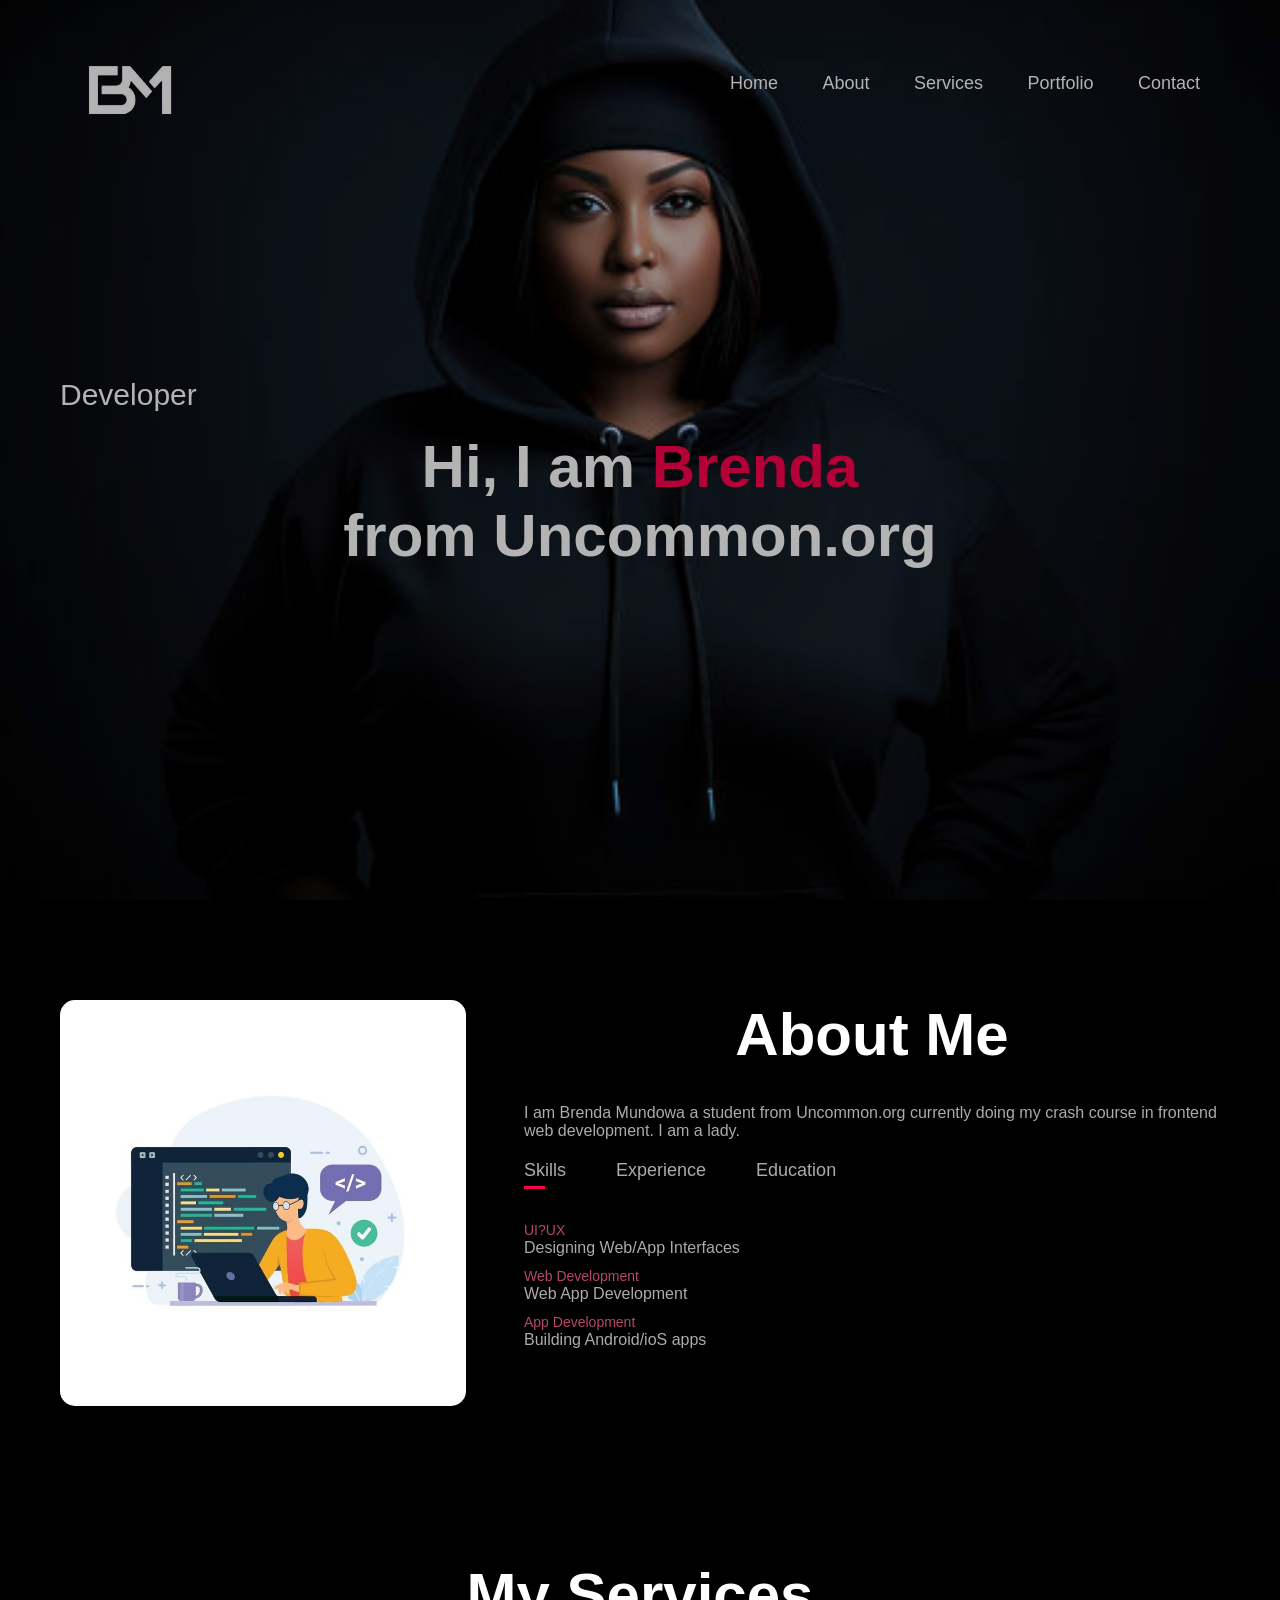
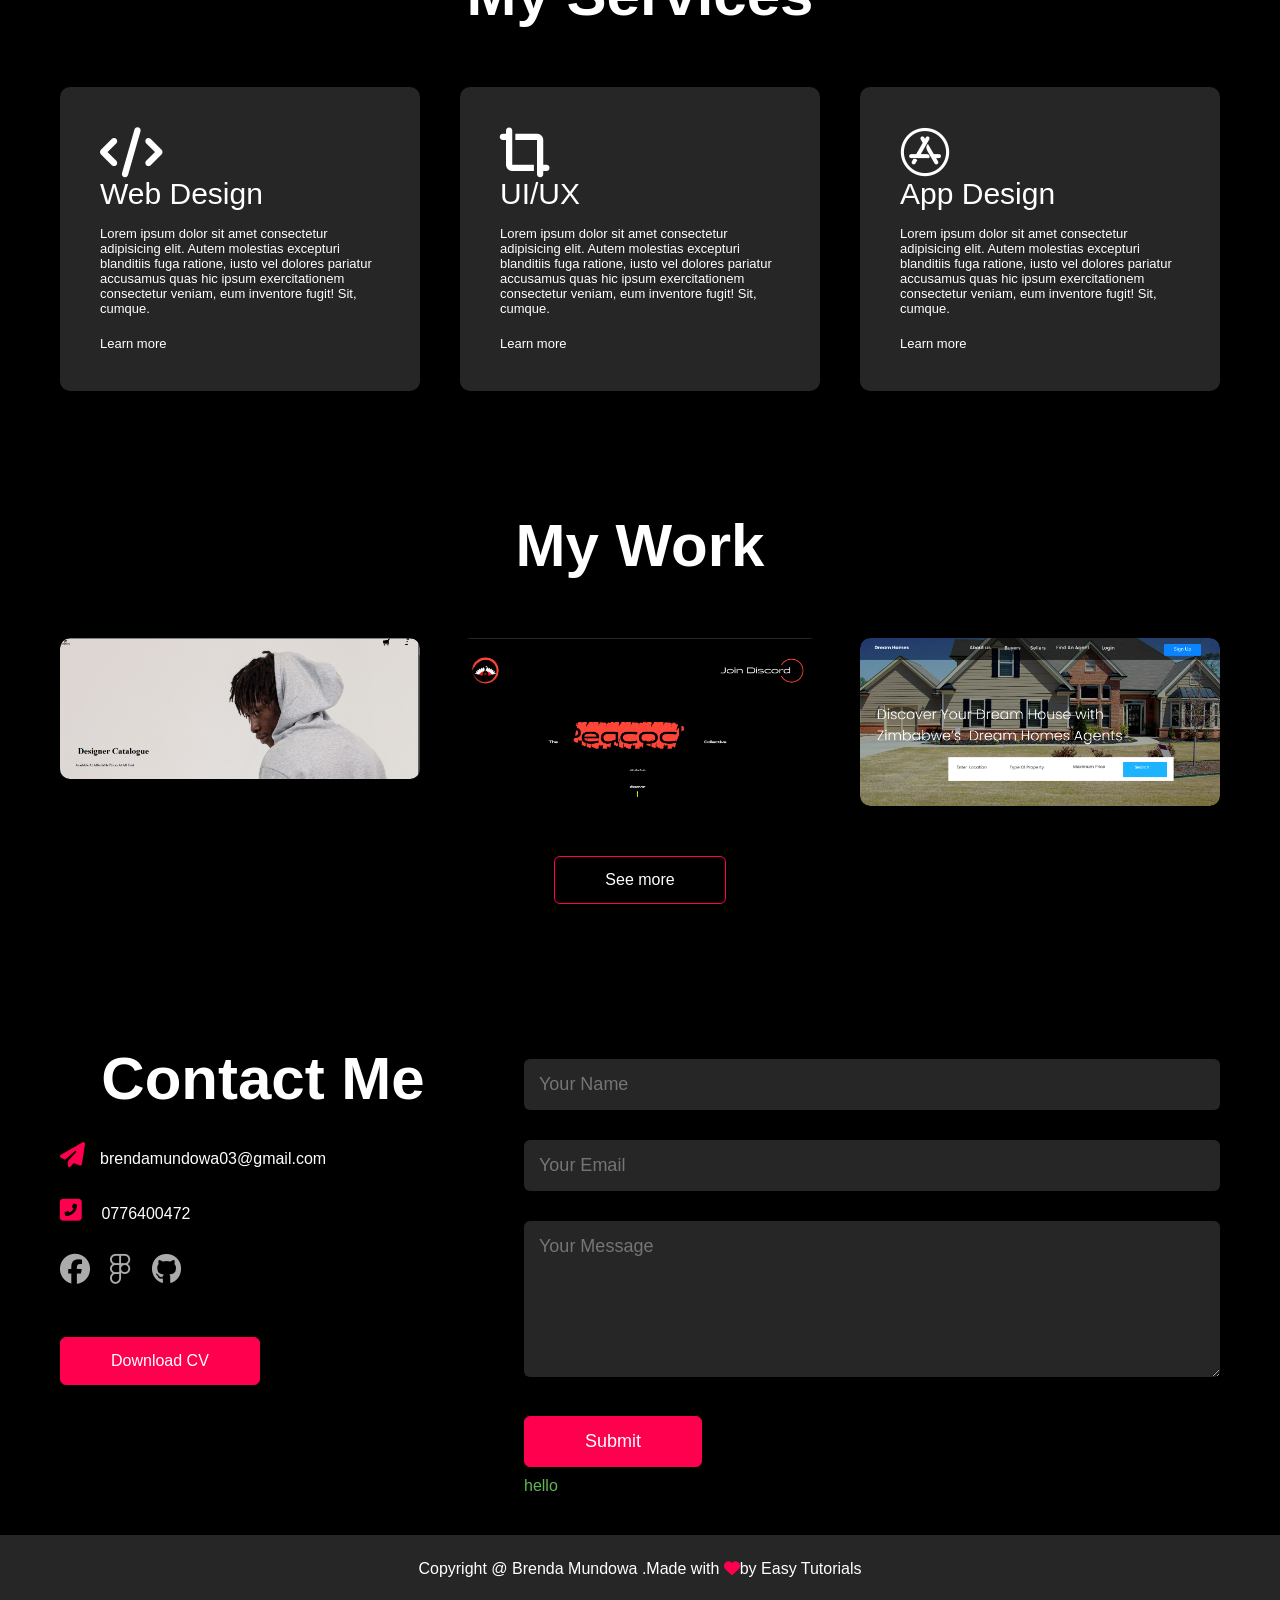
<file: Index.html>
<!DOCTYPE html>
<html lang="en">
<head>
    <meta charset="UTF-8">
    <meta name="viewport" content="width=device-width, initial-scale=1.0">
    <title>Personal Portfolio</title>
    <link rel="stylesheet" href="./css/style.css">
    <link rel="stylesheet" href="https://cdnjs.cloudflare.com/ajax/libs/font-awesome/6.6.0/css/all.min.css" integrity="sha512-Kc323vGBEqzTmouAECnVceyQqyqdsSiqLQISBL29aUW4U/M7pSPA/gEUZQqv1cwx4OnYxTxve5UMg5GT6L4JJg==" crossorigin="anonymous" referrerpolicy="no-referrer" />
   
</head>
<body>
    <div id="header">
<div class="container">
    <nav>
        <img src="./images/Bm__7_922_imagens__fotos_e_ilustrações_stock_livres_de_direitos___Shutterstock-removebg-preview (2).png" width="15px" class="logo">
        <ul id="sidemenu">
            <li><a href="#header"> Home</a></li>
            <li><a href="#about"> About</a></li>
            <li><a href="#services"> Services</a></li>
            <li><a href="#portfolio"> Portfolio</a></li>
            <li><a href="# contact"> Contact</a></li>
            <i class="fas fa-times" onclick="closemenu()"></i>
        </ul>
     <i class="fas fa-bars" onclick="openmenu()"></i>   
    </nav>
    <div class="header-text">
        <p>Developer</p>
        <h1>Hi, I am <span>Brenda</span> <br>from Uncommon.org</h1>

    </div>
</div>
    </div>
  <!-- this is my about section  -->
    <div id="about" >
       <div class="container">
        <div class="row">
            <div class="about-col-1">
                <img src="./images/Programmer working on web and application development on computer.jpg" alt="">
            </div>
            <div class="about-col-2">
                <h1 class="sub-title">About Me</h1>
                <p>I am Brenda Mundowa a student from Uncommon.org currently
                     doing my crash course in  frontend web development.
                    I am a lady.
                </p>
                <div class="tab-titles">
                    <p class="tab-links active-link" onclick="opentab('skills')">Skills</p>
                    <p class="tab-links" onclick="opentab('experience')">Experience</p>
                    <p class="tab-links" onclick="opentab('education')">Education</p>
                </div>
                <div  class="tab-contents active-tab" id="skills">
                    <ul>
                        <li> <span> UI?UX</span> <br>Designing Web/App Interfaces</li>
                        <li> <span> Web Development</span> <br> Web App Development</li>
                        <li> <span> App Development</span> <br>Building Android/ioS apps</li>
                    </ul>
                </div>
                
                <div class="tab-contents"  id="experience">
                    <ul>
                        <li> <span> 2021-Current</span> <br>UI/UX Design Training at Uncommon.org</li>
                        <li> <span> 2019-2021</span> <br> UI/UX Design Executive at Coin Digital Ltd</li>
                        <li> <span> App Development</span> <br>Internship at ekart eCommerce.</li>
                    </ul>
                </div>
                <div class="tab-contents" id="education">
                    <ul>
                        <li> <span> 2016</span> <br>UI/UX Design Training at ET Institute</li>
                        <li> <span> 2016</span> <br> MBA from MT Bangalore.</li>
                        <li> <span> 2016</span> <br>BBA from ISM Bangalore.</li>
                    </ul>
                </div>
            </div>
         </div>
        </div>
       </div>
    </div>
    <!-- this is my Services section  -->
     <div id="services">
        <div class="container">
            <h1 class="sub-title"> My Services</h1>
            <div class="services-list">
           <div>
            <i class="fas fa-code"></i>
            <h2>Web Design</h2>
            <p>Lorem ipsum dolor sit amet consectetur adipisicing elit. Autem molestias excepturi blanditiis fuga ratione, iusto vel dolores pariatur accusamus quas hic ipsum exercitationem consectetur
                 veniam, eum inventore fugit! Sit, cumque.</p>
                 <a href="#">Learn more</a>
           </div>
           <div>
            <i class="fas fa-crop-alt"></i>
            <h2>UI/UX</h2>
            <p>Lorem ipsum dolor sit amet consectetur adipisicing elit. Autem molestias excepturi blanditiis fuga ratione, iusto vel dolores pariatur accusamus quas hic ipsum exercitationem consectetur
                 veniam, eum inventore fugit! Sit, cumque.</p>
                 <a href="#">Learn more</a>
           </div>
           <div>
            <i class="fab fa-app-store"></i>
            <h2>App Design</h2>
            <p>Lorem ipsum dolor sit amet consectetur adipisicing elit. Autem molestias excepturi blanditiis fuga ratione, iusto vel dolores pariatur accusamus quas hic ipsum exercitationem consectetur
                 veniam, eum inventore fugit! Sit, cumque.</p>
                 <a href="#">Learn more</a>
           </div>
            </div>
        </div>
     </div>
     <!-- this is my Portfolio  -->
      <div id="portfolio">
        <div class="container">
          <h1 class="sub-title"> My Work</h1>  
          <div class="work-list">
            <div class="work">
                <img src="./images/Shoptacle.png" width="100px" >
                <div class="layer">
                   <h3>Social Media App</h3> 
                   <p>The app connects you to the talented people around the world
                     Download it from play store</p>
                     <a href="https://brendamundowa.github.io/shoptacle-project/"><i class="fas fa-external-link-alt"> </i></a>
                </div>
            </div>
            <div class="work">
                <img src="./images/peacock  projects.png" width="100px" >
                <div class="layer">
                    <h3>Music App</h3> 
                    <p>The app connects you to the talented people around the world
                      Download it from play store</p>
                      <a href="#"><i class="fas fa-external-link-alt"> </i></a>
                 </div>
            </div>
            <div class="work">
                <img src="./images/Real Estate picture.png" width="100px" >
                <div class="layer">
                    <h3>Online Shopping App</h3> 
                    <p>The app connects you to the talented people around the world
                      Download it from play store</p>
                      <a href="https://www.figma.com/design/CCuyIAf7oX89a572sDBRtn/REAL-ESTATE-PROJECT?node-id=63-4&t=z8F0v1RX9gMmMspI-1"><i class="fas fa-external-link-alt"></i></a>
                 </div>
            </div>
          </div>
          <a href="./pages/projects.html" class="btn"> See more</a>
        </div>
      </div>
      <!-- this is my contact section  -->
       <div id="contact">
        <div class="container">
            <div class="row">
                <div class="contact-left">
                    <h1 class="sub-title"> Contact Me</h1>
                    <p><a href="mailto:brendamundowa03@gmail.com"><i class="fas fa-paper-plane"></i></a>brendamundowa03@gmail.com</p>
                    <p><a href="tel:+ 263 776 400 472"><i class="fas fa-phone-square-alt"></i></a> </i>0776400472</p>
                    <div class="social-icons">
                    <a href="https://facebook.com/"><i class="fab fa-facebook "></i></a>
                    <a href=""><i class="fa-brands fa-figma"></i></i></a>
                    <a href="https://github.com/brendamundowa"><i class="fa-brands fa-github"></i></a>
                    <a href=""><i class="fab linkedin "></i></a>
                </div>
            
                <div>
                    <a href="./images/brenda mundowa.doc" download class="btn btn2">Download CV</a>
                </div>
            </div>
                <div class="contact-right">
                <form name="submit-to-google-sheet">
                    <input type="text" name="Name" placeholder="Your Name" required>
                    <input type="text" name="Email" placeholder="Your Email" required>
                     <textarea name="Message" rows="6" placeholder="Your Message"></textarea>
                     <button type="submit" class="btn btn2">Submit</button>

                </form>
                
                <span id="msg">hello</span>
            </div>
        </div>
       </div>
       <div class="copyright">
        <p> Copyright @ Brenda Mundowa .Made with <i class="fas fa-heart" ></i>by Easy Tutorials</p>
       </div>
    </div>
    <script>

   var tablinks = document.getElementsByClassName("tab-links");    
   var tabcontents = document.getElementsByClassName("tab-contents");    
    function opentab(tabname){
        for(tablink of tablinks){
             tablink.classList.remove("active-link");

    }
        for(tabcontent  of tabcontents){
        tabcontent.classList.remove("active-tab");
    }
    event.currentTarget.classList.add("active-link");
    document.getElementById(tabname).classList.add("active-tab");
  
    }
   
    </script>
    <script>
        var sidemeu = document.getElementById("sidemenu");
        function openmenu(){
            sidemeu.style.right = "0";
            
        }
        function closemenu(){
            sidemeu.style.right = "-200px";

        }

    </script>
    <script>
    const scriptURL = "https://script.google.com/macros/s/AKfycbx6pOJKd--6jMdIBgrar7APJxPmO7_d6mEHmMBy56oI2-ceFPCrRtkb4kfU8TaHZUOZCg/exec"
    const form = documemt.forms['submit-to-google-sheet']

    const message = document.getElementById("msg")

    form.addEventlistener('submit', e => {
        e.preventDefault()
        fetch(scriptURL,{ method: 'POST', body: new FormData(form)})
        .then(response => {
        msg.innerHTML = "Message sent successfully"
        setTimeout(function(){
            msg.innerHTML = ""
        } ,5000)
        form.reset()
    })
        .catch(error => console.error('Error!', error.message))

    })

    </script>
    
</body>
</html>
</file>
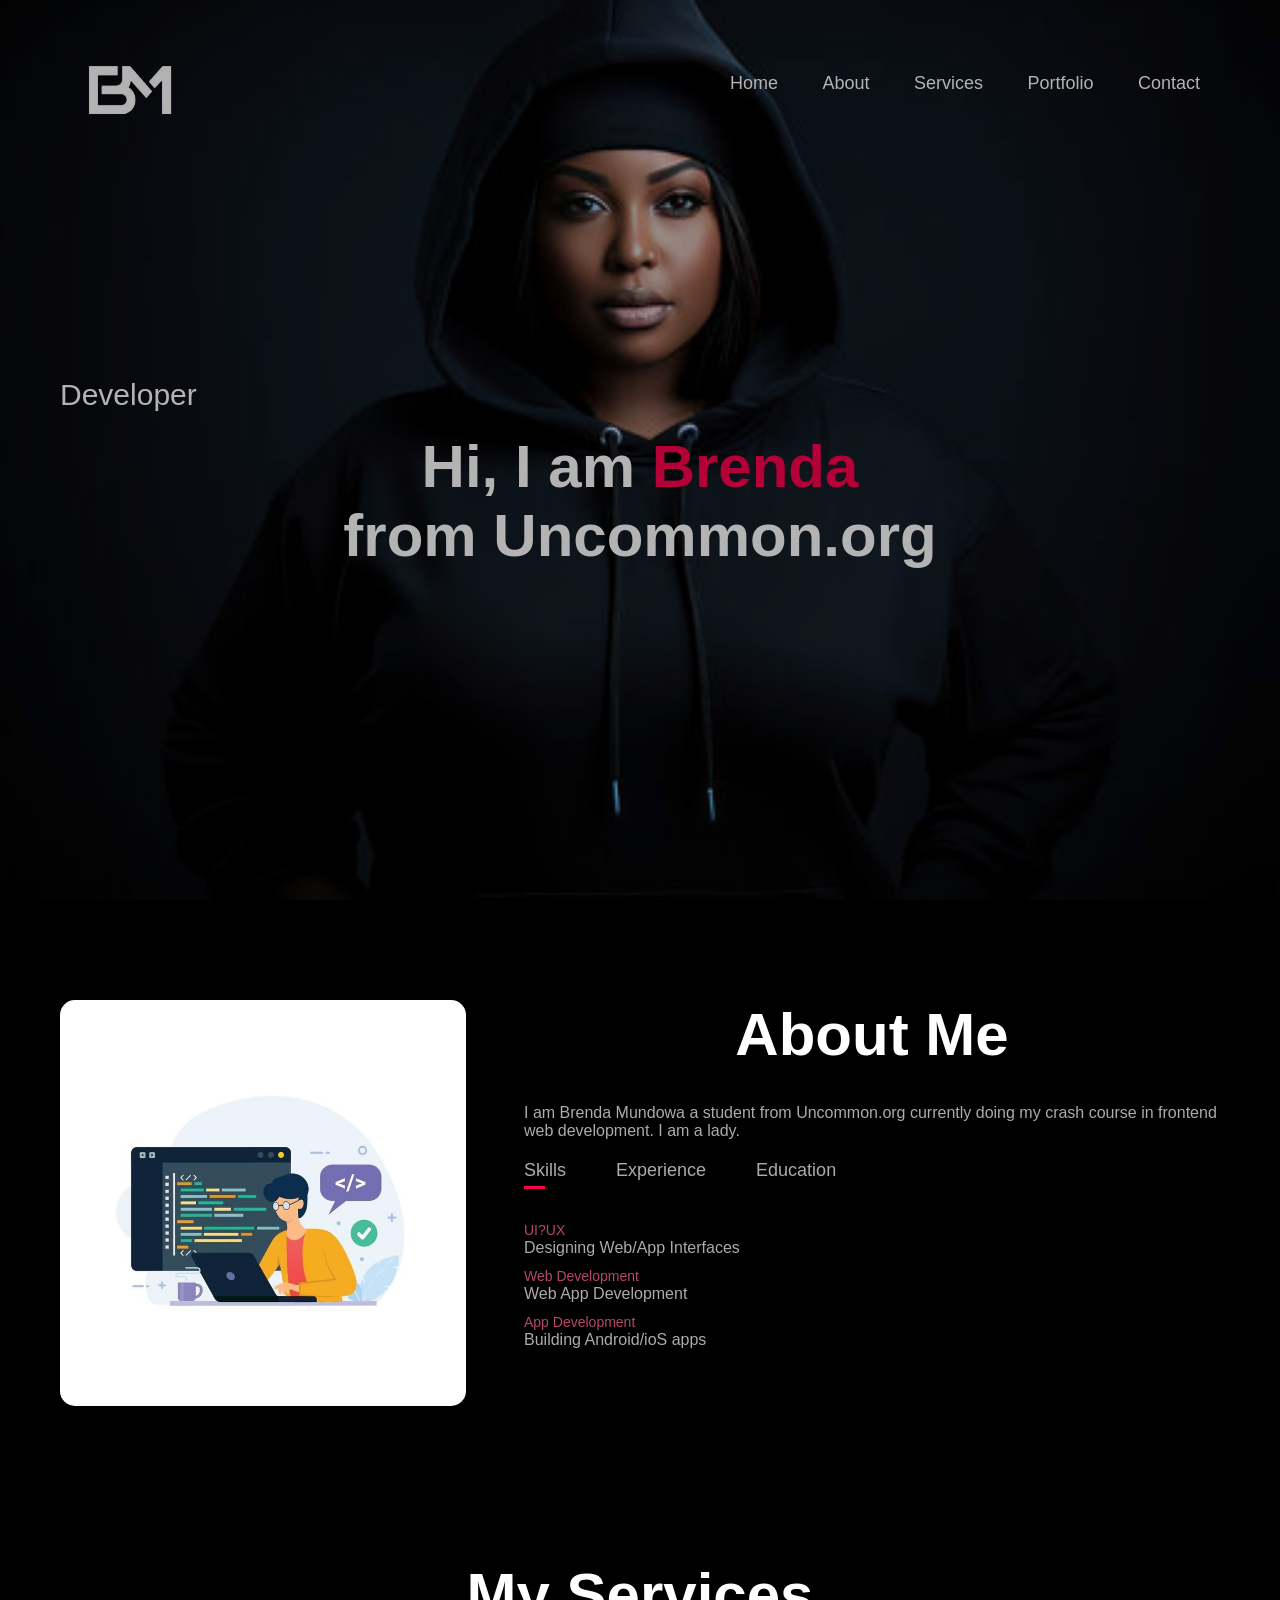
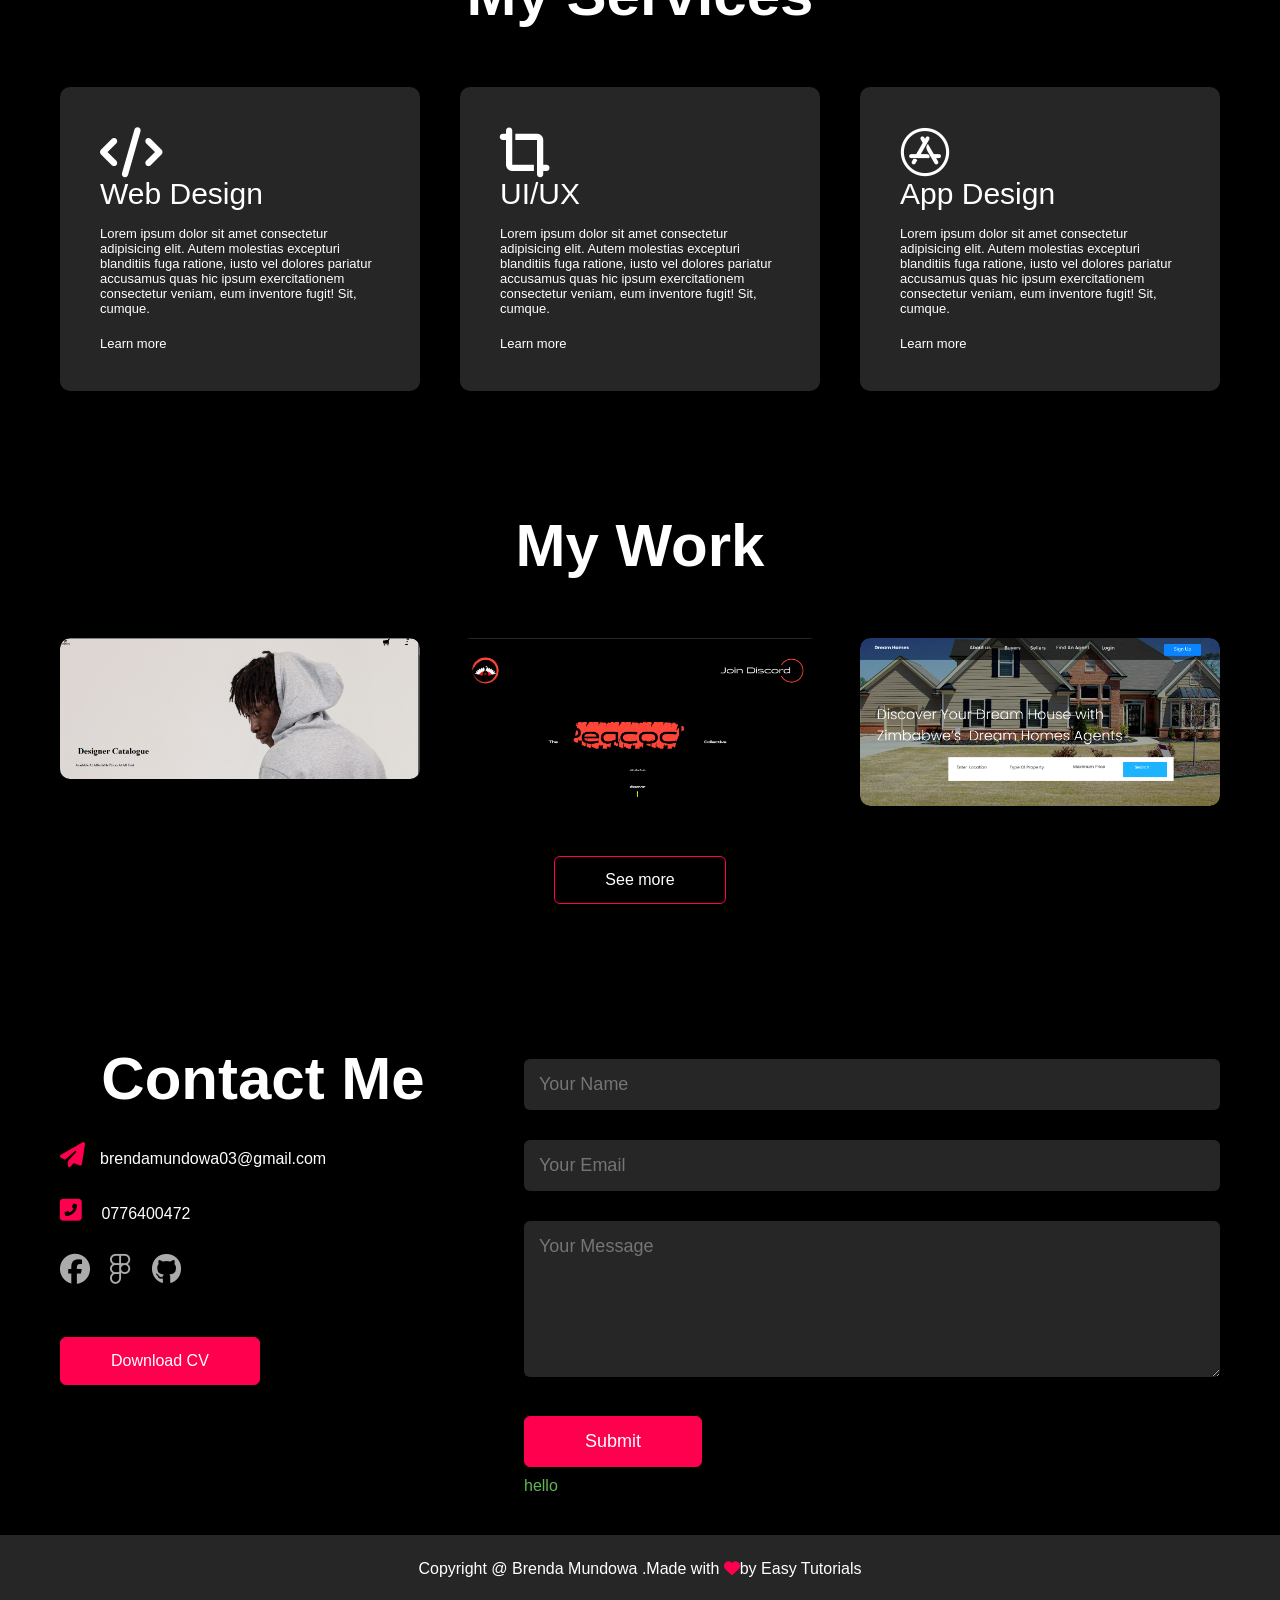
<file: index.html>
<!DOCTYPE html>
<html lang="en">
<head>
    <meta charset="UTF-8">
    <meta name="viewport" content="width=device-width, initial-scale=1.0">
    <title>Personal Portfolio</title>
    <link rel="stylesheet" href="./css/style.css">
    <link rel="stylesheet" href="https://cdnjs.cloudflare.com/ajax/libs/font-awesome/6.6.0/css/all.min.css" integrity="sha512-Kc323vGBEqzTmouAECnVceyQqyqdsSiqLQISBL29aUW4U/M7pSPA/gEUZQqv1cwx4OnYxTxve5UMg5GT6L4JJg==" crossorigin="anonymous" referrerpolicy="no-referrer" />
   
</head>
<body>
    <div id="header">
<div class="container">
    <nav>
        <img src="./images/Bm__7_922_imagens__fotos_e_ilustrações_stock_livres_de_direitos___Shutterstock-removebg-preview (2).png" width="15px" class="logo">
        <ul id="sidemenu">
            <li><a href="#header"> Home</a></li>
            <li><a href="#about"> About</a></li>
            <li><a href="#services"> Services</a></li>
            <li><a href="#portfolio"> Portfolio</a></li>
            <li><a href="# contact"> Contact</a></li>
            <i class="fas fa-times" onclick="closemenu()"></i>
        </ul>
     <i class="fas fa-bars" onclick="openmenu()"></i>   
    </nav>
    <div class="header-text">
        <p>Developer</p>
        <h1>Hi, I am <span>Brenda</span> <br>from Uncommon.org</h1>

    </div>
</div>
    </div>
  <!-- this is my about section  -->
    <div id="about" >
       <div class="container">
        <div class="row">
            <div class="about-col-1">
                <img src="./images/Programmer working on web and application development on computer.jpg" alt="">
            </div>
            <div class="about-col-2">
                <h1 class="sub-title">About Me</h1>
                <p>I am Brenda Mundowa a student from Uncommon.org currently
                     doing my crash course in  frontend web development.
                    I am a lady.
                </p>
                <div class="tab-titles">
                    <p class="tab-links active-link" onclick="opentab('skills')">Skills</p>
                    <p class="tab-links" onclick="opentab('experience')">Experience</p>
                    <p class="tab-links" onclick="opentab('education')">Education</p>
                </div>
                <div  class="tab-contents active-tab" id="skills">
                    <ul>
                        <li> <span> UI?UX</span> <br>Designing Web/App Interfaces</li>
                        <li> <span> Web Development</span> <br> Web App Development</li>
                        <li> <span> App Development</span> <br>Building Android/ioS apps</li>
                    </ul>
                </div>
                
                <div class="tab-contents"  id="experience">
                    <ul>
                        <li> <span> 2021-Current</span> <br>UI/UX Design Training at Uncommon.org</li>
                        <li> <span> 2019-2021</span> <br> UI/UX Design Executive at Coin Digital Ltd</li>
                        <li> <span> App Development</span> <br>Internship at ekart eCommerce.</li>
                    </ul>
                </div>
                <div class="tab-contents" id="education">
                    <ul>
                        <li> <span> 2016</span> <br>UI/UX Design Training at ET Institute</li>
                        <li> <span> 2016</span> <br> MBA from MT Bangalore.</li>
                        <li> <span> 2016</span> <br>BBA from ISM Bangalore.</li>
                    </ul>
                </div>
            </div>
         </div>
        </div>
       </div>
    </div>
    <!-- this is my Services section  -->
     <div id="services">
        <div class="container">
            <h1 class="sub-title"> My Services</h1>
            <div class="services-list">
           <div>
            <i class="fas fa-code"></i>
            <h2>Web Design</h2>
            <p>Lorem ipsum dolor sit amet consectetur adipisicing elit. Autem molestias excepturi blanditiis fuga ratione, iusto vel dolores pariatur accusamus quas hic ipsum exercitationem consectetur
                 veniam, eum inventore fugit! Sit, cumque.</p>
                 <a href="#">Learn more</a>
           </div>
           <div>
            <i class="fas fa-crop-alt"></i>
            <h2>UI/UX</h2>
            <p>Lorem ipsum dolor sit amet consectetur adipisicing elit. Autem molestias excepturi blanditiis fuga ratione, iusto vel dolores pariatur accusamus quas hic ipsum exercitationem consectetur
                 veniam, eum inventore fugit! Sit, cumque.</p>
                 <a href="#">Learn more</a>
           </div>
           <div>
            <i class="fab fa-app-store"></i>
            <h2>App Design</h2>
            <p>Lorem ipsum dolor sit amet consectetur adipisicing elit. Autem molestias excepturi blanditiis fuga ratione, iusto vel dolores pariatur accusamus quas hic ipsum exercitationem consectetur
                 veniam, eum inventore fugit! Sit, cumque.</p>
                 <a href="#">Learn more</a>
           </div>
            </div>
        </div>
     </div>
     <!-- this is my Portfolio  -->
      <div id="portfolio">
        <div class="container">
          <h1 class="sub-title"> My Work</h1>  
          <div class="work-list">
            <div class="work">
                <img src="./images/Shoptacle.png" width="100px" >
                <div class="layer">
                   <h3>Social Media App</h3> 
                   <p>The app connects you to the talented people around the world
                     Download it from play store</p>
                     <a href="https://brendamundowa.github.io/shoptacle-project/"><i class="fas fa-external-link-alt"> </i></a>
                </div>
            </div>
            <div class="work">
                <img src="./images/peacock  projects.png" width="100px" >
                <div class="layer">
                    <h3>Music App</h3> 
                    <p>The app connects you to the talented people around the world
                      Download it from play store</p>
                      <a href="#"><i class="fas fa-external-link-alt"> </i></a>
                 </div>
            </div>
            <div class="work">
                <img src="./images/Real Estate picture.png" width="100px" >
                <div class="layer">
                    <h3>Online Shopping App</h3> 
                    <p>The app connects you to the talented people around the world
                      Download it from play store</p>
                      <a href="https://www.figma.com/design/CCuyIAf7oX89a572sDBRtn/REAL-ESTATE-PROJECT?node-id=63-4&t=z8F0v1RX9gMmMspI-1"><i class="fas fa-external-link-alt"></i></a>
                 </div>
            </div>
          </div>
          <a href="./pages/projects.html" class="btn"> See more</a>
        </div>
      </div>
      <!-- this is my contact section  -->
       <div id="contact">
        <div class="container">
            <div class="row">
                <div class="contact-left">
                    <h1 class="sub-title"> Contact Me</h1>
                    <p><a href="mailto:brendamundowa03@gmail.com"><i class="fas fa-paper-plane"></i></a>brendamundowa03@gmail.com</p>
                    <p><a href="tel:+ 263 776 400 472"><i class="fas fa-phone-square-alt"></i></a> </i>0776400472</p>
                    <div class="social-icons">
                    <a href="https://facebook.com/"><i class="fab fa-facebook "></i></a>
                    <a href=""><i class="fa-brands fa-figma"></i></i></a>
                    <a href="https://github.com/brendamundowa"><i class="fa-brands fa-github"></i></a>
                    <a href=""><i class="fab linkedin "></i></a>
                </div>
            
                <div>
                    <a href="./images/brenda mundowa.doc" download class="btn btn2">Download CV</a>
                </div>
            </div>
                <div class="contact-right">
                <form name="submit-to-google-sheet">
                    <input type="text" name="Name" placeholder="Your Name" required>
                    <input type="text" name="Email" placeholder="Your Email" required>
                     <textarea name="Message" rows="6" placeholder="Your Message"></textarea>
                     <button type="submit" class="btn btn2">Submit</button>

                </form>
                
                <span id="msg">hello</span>
            </div>
        </div>
       </div>
       <div class="copyright">
        <p> Copyright @ Brenda Mundowa .Made with <i class="fas fa-heart" ></i>by Easy Tutorials</p>
       </div>
    </div>
    <script>

   var tablinks = document.getElementsByClassName("tab-links");    
   var tabcontents = document.getElementsByClassName("tab-contents");    
    function opentab(tabname){
        for(tablink of tablinks){
             tablink.classList.remove("active-link");

    }
        for(tabcontent  of tabcontents){
        tabcontent.classList.remove("active-tab");
    }
    event.currentTarget.classList.add("active-link");
    document.getElementById(tabname).classList.add("active-tab");
  
    }
   
    </script>
    <script>
        var sidemeu = document.getElementById("sidemenu");
        function openmenu(){
            sidemeu.style.right = "0";
            
        }
        function closemenu(){
            sidemeu.style.right = "-200px";

        }

    </script>
    <script>
    const scriptURL = "https://script.google.com/macros/s/AKfycbx6pOJKd--6jMdIBgrar7APJxPmO7_d6mEHmMBy56oI2-ceFPCrRtkb4kfU8TaHZUOZCg/exec"
    const form = documemt.forms['submit-to-google-sheet']

    const message = document.getElementById("msg")

    form.addEventlistener('submit', e => {
        e.preventDefault()
        fetch(scriptURL,{ method: 'POST', body: new FormData(form)})
        .then(response => {
        msg.innerHTML = "Message sent successfully"
        setTimeout(function(){
            msg.innerHTML = ""
        } ,5000)
        form.reset()
    })
        .catch(error => console.error('Error!', error.message))

    })

    </script>
    
</body>
</html>
</file>
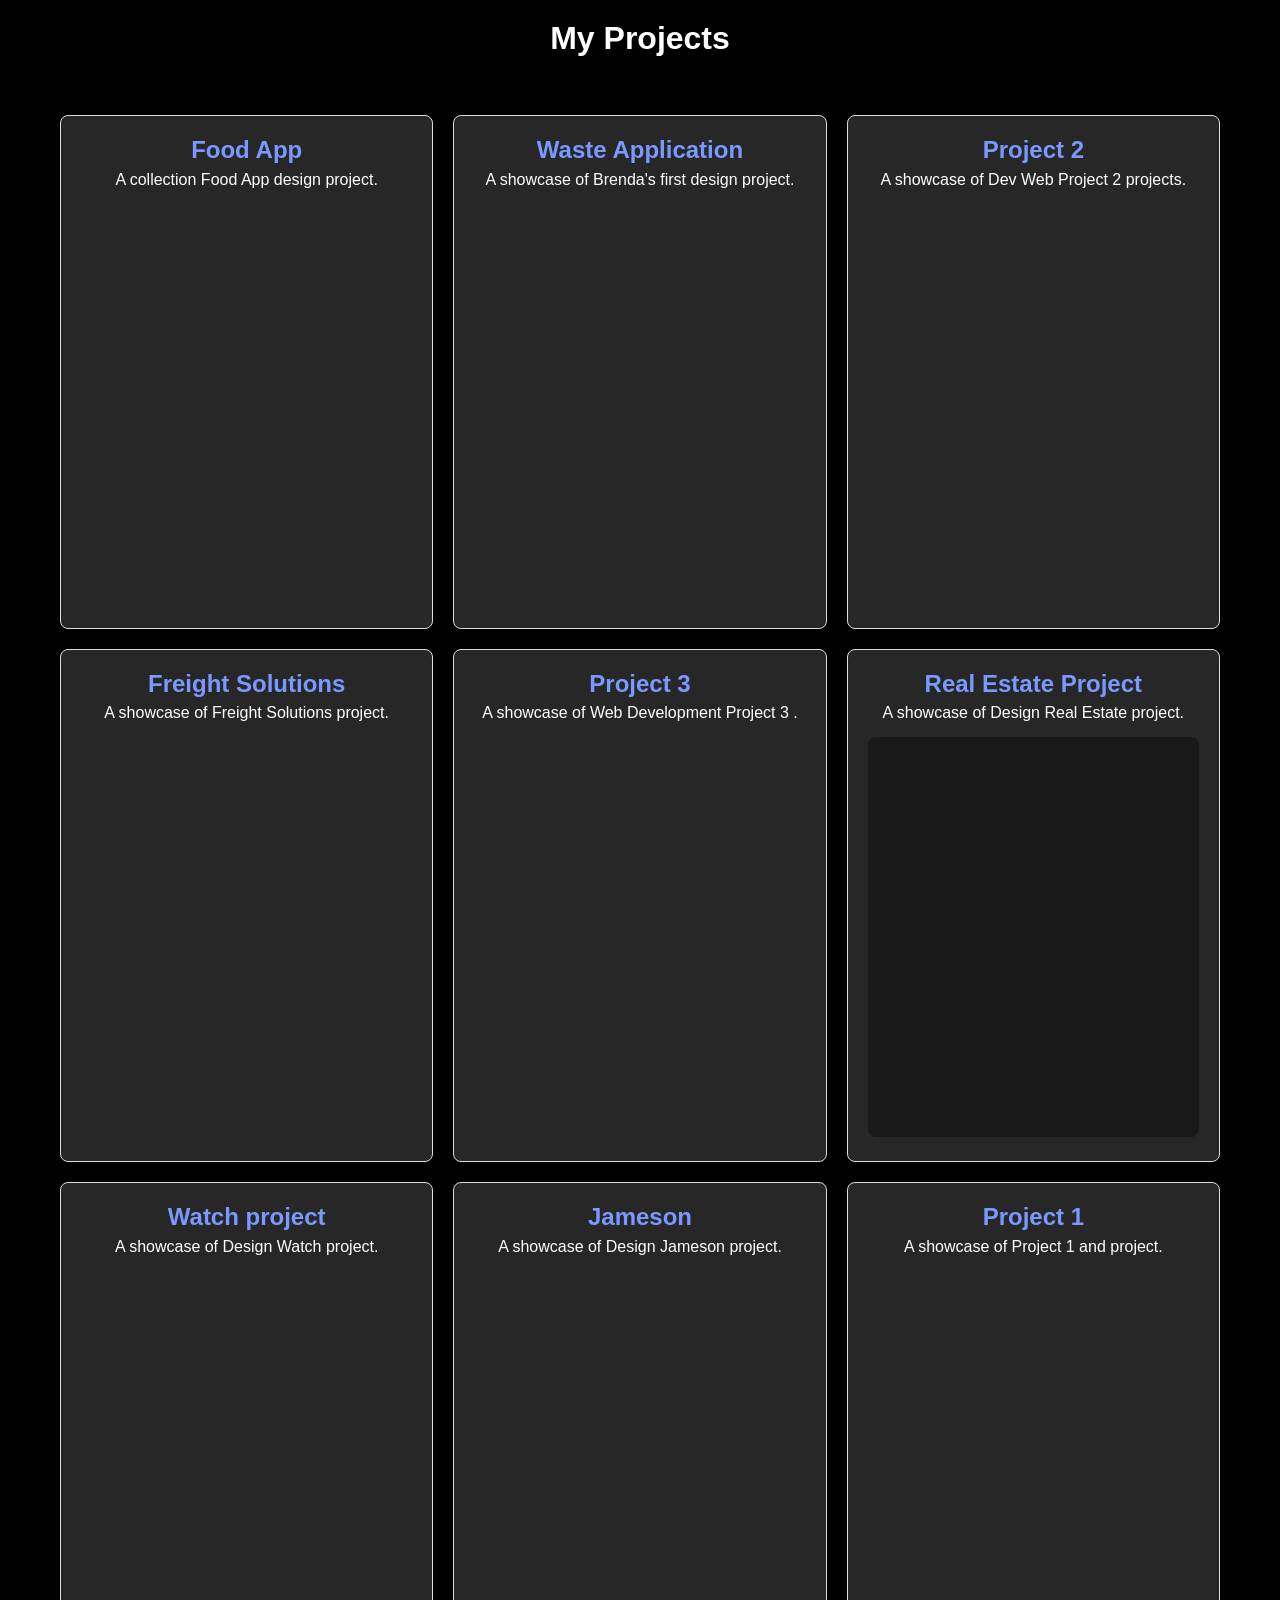
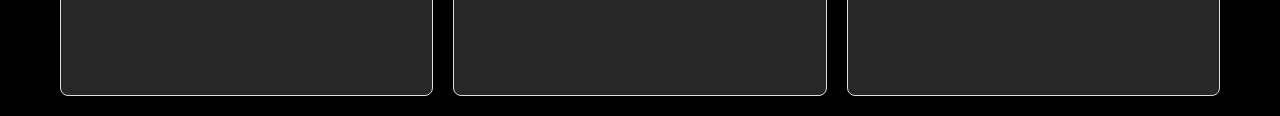
<file: pages/projects.html>
<!DOCTYPE html>
<html lang="en">
<head>
    <meta charset="UTF-8">
    <meta name="viewport" content="width=device-width, initial-scale=1.0">
    <title>My Projects</title>
    <link rel="stylesheet" href="../css/style.css">
</head>
<body>
    <div class="container">
        <h1>My Projects</h1>
        <!-- Project list dynamically loaded here -->
        <div id="project-list"></div>
    </div>

    <script src="../js/main.js"></script>
</body>
</html>
</file>
<file: css/style.css>
*{
    margin: 0;
    padding: 0;
    font-family: 'Poppins', sans-serif;
    box-sizing: border-box;


}
html{
    scrollbar-width: smooth;
}
body{
    background: #000;
    color: #ffff;
}
#header{
    width: 100%;
    height: 100vh;
    background-image: url(../images/hero.jpg);
opacity: 0.7;
    background-size: cover;
    background-position: top center;
}
.container{
    padding: 10px 10%;
}
nav{
    display: flex;
    align-items: center;
    justify-content: space-between;
    flex-wrap: wrap;
}
.logo{
    width: 140px;
    
}
nav ul li {
    display: inline-block;
    list-style: none;
    margin: 10px 20px;
}
nav ul li a{
    color: #ffff;
    text-decoration: none;
    font-size: 18px;
    position: relative;
    
}
nav ul li a::after{
    content:'';
    width: 0 ;
    height: 3px;
    background: #ff004f;
    position: absolute;
    left: 0;
    bottom: -6px;
    transition: 0.5s;
}
nav ul li a:hover::after{
width: 100%;

}
.header-text{
    margin-top: 20%;
    font-size: 30px;
}
.header-text h1{
    font-size: 60px;
    margin-top: 20px;
}
.header-text h1 span{
    color: #ff004f;
     
}
/* this is my about  styles */
#about{
    padding: 80px 0;
    color: #ababab;
}
.row{
    display: flex;
    justify-content: space-between;
    flex-wrap: wrap;
}
.about-col-1{
    flex-basis: 35%; 
}
.about-col-1 img{
    width: 100%;
    border-radius: 15px;
}
.about-col-2{
    flex-basis: 60%;
}
.sub-title{
    font-size: 60px;
    font-weight: 600;
    color: #ffff;
}
.tab-titles{
    display: flex;
    margin: 20px 0 40px;
}
.tab-links{
    margin-right: 50px;
    font-size: 18px;
    font-weight: 500;
    cursor: pointer;
    position: relative;
}
.tab-links::after{
 content: '';   
 width: 0;
 height: 3px;
 background: #ff004f;
 position: absolute;
 left: 0;
 bottom: -8px;
 transition: 0.5s;


}
.tab-links.active-link::after{
    width: 50%;

}
.tab-contents ul li{
    list-style: none;
  margin: 10px 0;

}
.tab-contents ul li span{
    color: #b54769;
    font-size: 14px;
}
.tab-contents{
    display: none;
}
.tab-contents.active-tab{
    display: block;
}
/* services section styles */ 
#services{
    padding: 30px 0;
}
.services-list{
    display: grid;
    grid-template-columns: repeat( auto-fit, minmax(250px,1fr));
    grid-gap: 40px;
    margin-top: 50px;
}
.services-list div{
    background: #262626;
    padding: 40px;
    font-size: 13px;
    font-weight: 300;
    border-radius: 10px;
    transition: background 0.5s, transform  0.5s;
}
.services-list div i{
    font-size: 50px;
    margin-bottom: 3opx;
}
.services-list div h2{
    font-size: 30px;
    font-weight: 500;
    margin-bottom: 15px;
}
.services-list div a{
    text-decoration: none;
    color: #fff;
    font: size 12px; 
    margin-top: 20px;
    display: inline-block;
}
.services-list div:hover{
    background: #ff004f;
    transform: translateY(-10px);

}
/* my portfolio section styles  */
#portfolio{
    padding: 50px 0;
}
.work-list{ 
    display: grid;
    grid-template-columns: repeat( auto-fit, minmax(250px,1fr));
    grid-gap: 40px;
    margin-top: 50px;
}
.work{
  border-radius:10px;  
  position: relative;
  overflow: hidden;
}
.work img{
    width: 100%;
    border-radius: 10px;
    display: block;
    transition: transform 0.5s;
}
.layer{
    width: 100%;
    height: 0%;
    background: linear-gradient(rgba(0,0,0,0.6), #ff004f);
    border-radius: 10px;
    position: absolute;
 left: 0;
 bottom: 0;
 overflow: hidden;
 display: flex;
 align-items: center;
 justify-content: center;
 flex-direction: column;
 padding: 0 40px;
 text-align: center;
 font-size: 14px;
transition: height 0,5s;
}
.layer h3{
    font-weight: 500;
    margin-bottom: 20px;
}
.layer a{
    margin-top: 20px;
    color:#ff004f ;
    text-decoration: none;
    font-size: 18px;
    line-height: 60px;
    background: #fff;
    width: 60px;
    height: 60px;
    border-radius:50%;
    text-align: center;
}
.work:hover img{
    transform: scale(1.1);
}
.work:hover .layer{
    height: 100%;
}
.btn{
    display: block;
    margin:50px auto;
    width: fit-content;
    border:1px solid #ff004f;
    padding: 14px 50px;
    border-radius: 6px;
    text-decoration: none;
color: #fff;
transition: background 0 .5s;
}
.btn:hover{
    background: #ff004f;
}
/* my contact section styles  */
.contact-left{
    flex-basis: 35%;
}
.contact-right{
    flex-basis: 60%;

}
.contact-left p{
    margin-top: 30px;
}
.contact-left p i{
    color: #ff004f;
    margin-right: 15px;
    font-size: 25px;
}
.social-icons{
    margin-top: 30px ;
}
.social-icons a{
    text-decoration:none ;
    font-size: 30px;
    margin-right: 15px;
    color: #ababab;
    display: inline-block;
    transition: transform o.5s;
}
.social-icons a:hover{
    color: #ff004f;
    transform: translateY(-5px);

}
.btn.btn2{
    display: inline-block;
    background: #ff004f;
}
.contact-right form{
    width: 100%;
}
form input, form textarea{
   width: 100%; 
   border: 0;
   outline: none;
   background: #262626;
   padding: 15px;
   margin: 15px 0;
   color: #fff;
   font-size: 18px;
   border-radius: 6px;
}
form .btn2{
    padding: 14px 60px;
    font-size: 18px;
    margin-top: 20px;
    cursor: pointer;

}
.copyright{
   width: 100%; 
   text-align: center;
   padding: 25px 0;
   background: #262626;
font-weight: 300;
margin-top: 20px;
}
.copyright i{
   color: #ff004f; 
}
/* ------------------------ csss for small screens  */
nav .fas{
    display: none;
}
@media only screen and (max-width: 600px){
    #header{
        background-image: url(../images/Doom\ and\ Gloom\,\ the\ life\ of\ a\ dev.jpg);
         
    }
    .header-text{
        margin-top: 100%;
        font-size: 16px;
    }
    .header-text h1{
        font-size:30px ;
    }
    nav .fas{
        display: block;
        font-size: 25px;
    }
    nav ul{
        background:#ff004f ;
        position: fixed;
        top: 0;
        right: -200px;
        width: 200px;
        height: 100vh;
        padding-top: 50px;
        z-index: 2;
        transition: right 0.5s;
    }
    nav ul li{
        display: block;
        margin: 25px;

    }
    nav ul .fas{
        position: absolute;
        top: 25px;
        cursor: pointer;
    }
.sub-title{
    font-size: 40px;
}
.about-col-1, .about-col-2{
    flex-basis: 100%;

}
.about-col-1{
    margin-bottom: 30px;

}
.about-col-2{
    font-size: 14px;
}
.tab-links{
    font-size: 16px;
    margin-right: 20px;
}
.contact-left,.contact-right{
    flex-basis: 100%;
}
.copyright{
    font-size: 14px;
}

}
 #msg{
    color: #61b752;
    margin-top: -40px;
    display: block;

}


/* my pages styles  */


.container {
    max-width: 800px;
    margin: 0 auto;
    padding: 20px;
}

h1 {
    color: #ffffff;
    text-align: center;
    margin-bottom: 5%;
}

#project-list {
    display: flex;
    flex-direction: column;
    gap: 20px;
}

.project-card {
    background-color: #272727;
    border: 1px solid #ddd;
    padding: 20px;
    border-radius: 8px;
    box-shadow: 0px 4px 8px rgba(0, 0, 0, 0.1);
    text-align: center;
    flex: 1 1 calc(50% - 20px); /* Allows two columns with a gap */
}

.project-card h2 {
    color: #7a99ff;
    margin-bottom: 2%;
}

.project-card p {
    color: #ffffff;
}

.project-iframe {
    width: 100%;
    height: 400px;
    border: none;
    border-radius: 8px;
    margin-top: 15px;
}

/* Responsive styles */
@media (min-width: 768px) {
    #project-list {
        flex-direction: row;
        flex-wrap: wrap;
        gap: 20px;
    }
}

@media (min-width: 1024px) {
    .container {
        max-width: 1200px;
    }

    #project-list .project-card {
        flex: 1 1 calc(33.33% - 20px); /* Three columns on larger screens */
    }
}
</file>
